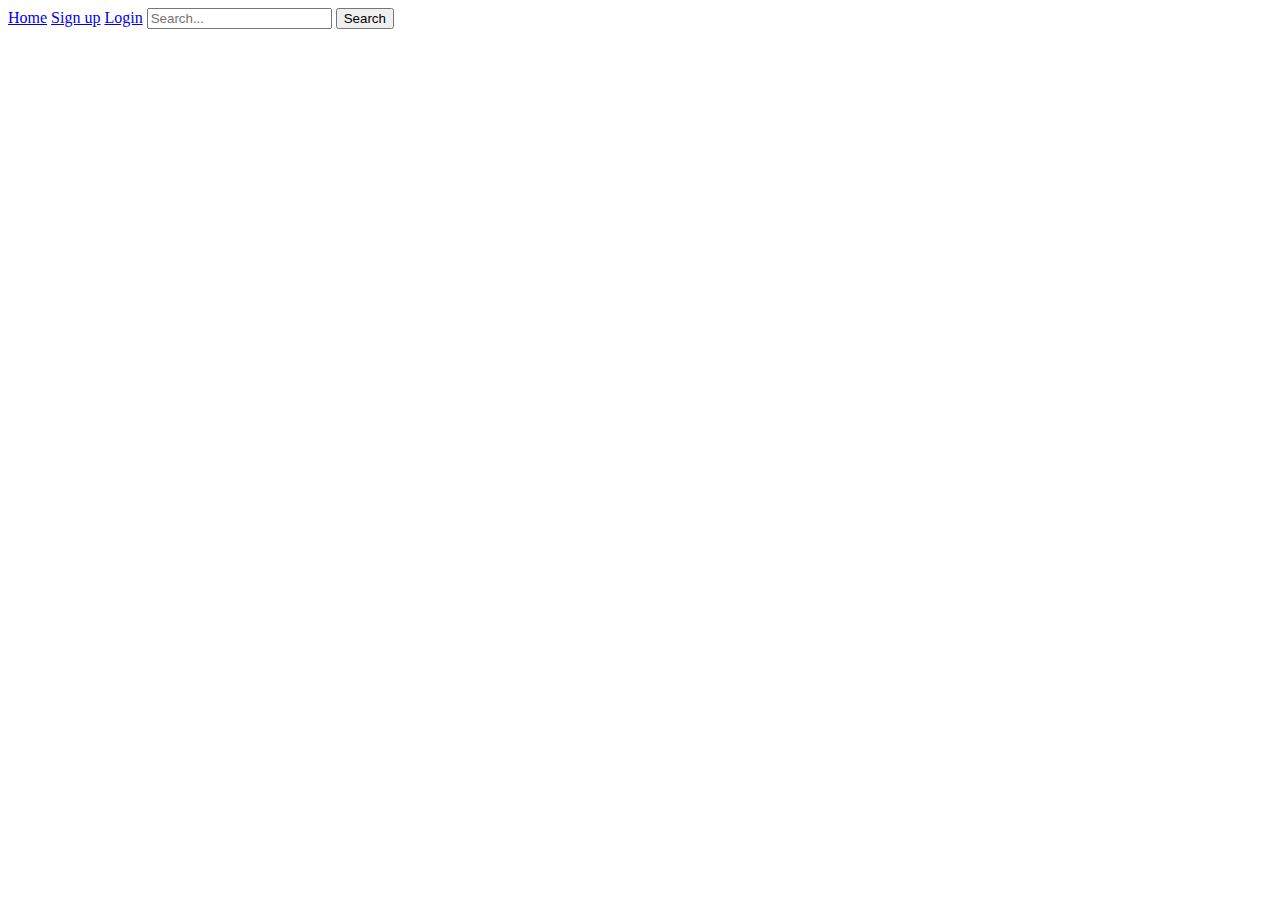
<file: index.html>
<!DOCTYPE html>
<html lang="en">
<head>
    <meta charset="UTF-8">
    <meta name="viewport" content="width=device-width, initial-scale=1.0">
    <title>Navigation Bar</title>
</head>
<body>
    <nav>
        <a href="#">Home</a>
        <a href="#">Sign up</a>
        <a href="#">Login</a>
        <input type="text" placeholder="Search...">
        <button>Search</button>
    </nav>
</body>
</html>
</file>
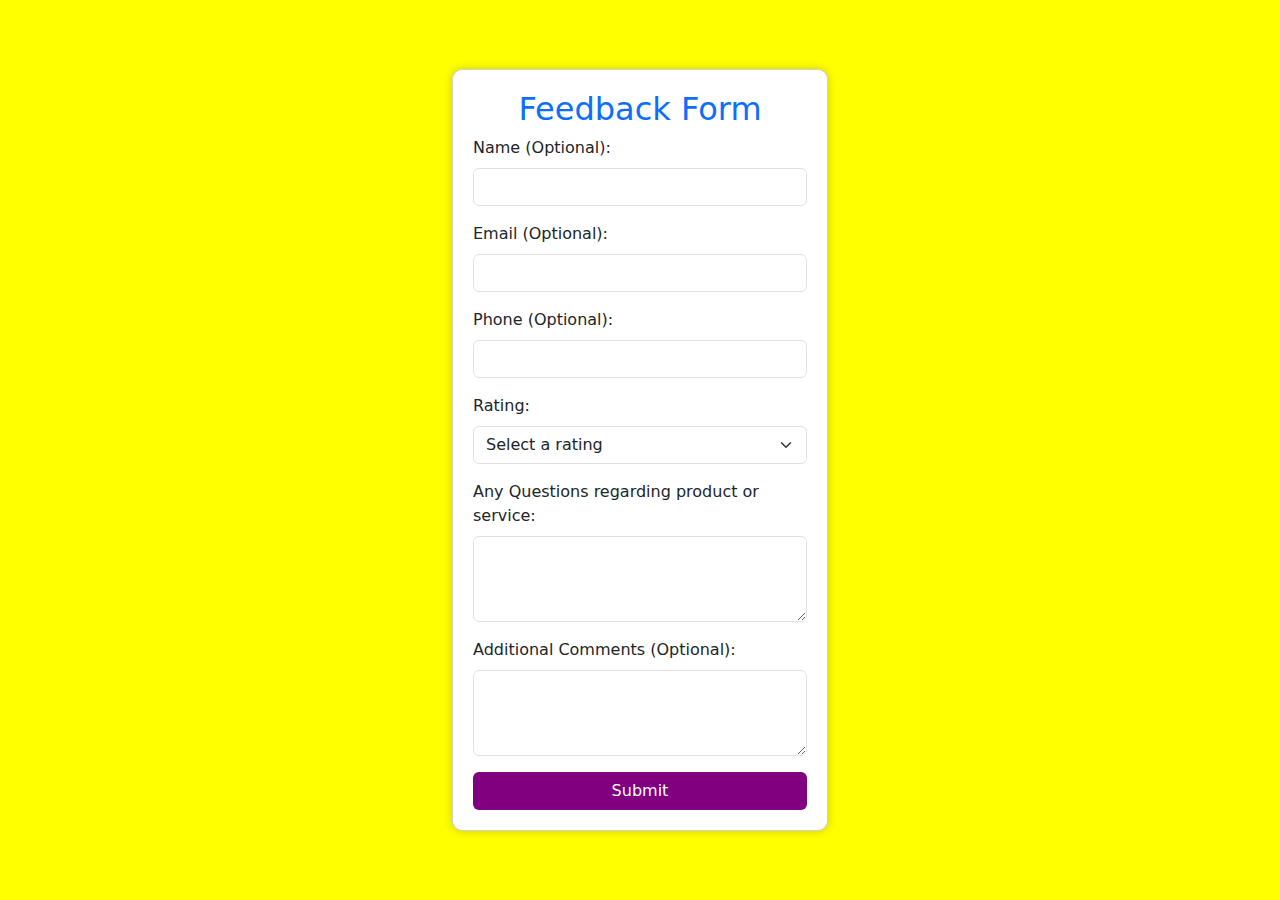
<file: feedbackform.html>
<!DOCTYPE html>
<html lang="en">
<head>
    <meta charset="UTF-8">
    <meta name="viewport" content="width=device-width, initial-scale=1.0">
    <title>Feedback Form</title>
    
    <!-- Bootstrap CDN -->
    <link href="https://cdn.jsdelivr.net/npm/bootstrap@5.3.0/dist/css/bootstrap.min.css" rel="stylesheet">

    <style>
        body {
            background-color: yellow; /* Yellow Background */
            display: flex;
            justify-content: center;
            align-items: center;
            height: 100vh;
        }
        .container {
            max-width: 400px;
        }
        .card {
            padding: 20px;
            border-radius: 10px;
            box-shadow: 0px 0px 10px rgba(0, 0, 0, 0.2);
        }
        .btn-purple {
            background-color: purple;
            color: white;
        }
        .btn-purple:hover {
            background-color: darkviolet;
        }
    </style>
</head>
<body>

<div class="container">
    <div class="card">
        <h2 class="text-center text-primary">Feedback Form</h2>
        
        <form>
            <div class="mb-3">
                <label for="name" class="form-label">Name (Optional):</label>
                <input type="text" id="name" name="name" class="form-control">
            </div>

            <div class="mb-3">
                <label for="email" class="form-label">Email (Optional):</label>
                <input type="email" id="email" name="email" class="form-control">
            </div>

            <div class="mb-3">
                <label for="phone" class="form-label">Phone (Optional):</label>
                <input type="tel" id="phone" name="phone" class="form-control">
            </div>

            <div class="mb-3">
                <label for="rating" class="form-label">Rating:</label>
                <select id="rating" name="rating" class="form-select" required>
                    <option value="" disabled selected>Select a rating</option>
                    <option value="5">Excellent</option>
                    <option value="4">Very Good</option>
                    <option value="3">Good</option>
                    <option value="2">Fair</option>
                    <option value="1">Poor</option>
                </select>
            </div>

            <div class="mb-3">
                <label for="questions" class="form-label">Any Questions regarding product or service:</label>
                <textarea id="questions" name="questions" rows="3" class="form-control" required></textarea>
            </div>

            <div class="mb-3">
                <label for="comments" class="form-label">Additional Comments (Optional):</label>
                <textarea id="comments" name="comments" rows="3" class="form-control"></textarea>
            </div>

            <button type="submit" class="btn btn-purple w-100">Submit</button>
        </form>
    </div>
</div>

<!-- Bootstrap JS (Optional) -->
<script src="https://cdn.jsdelivr.net/npm/bootstrap@5.3.0/dist/js/bootstrap.bundle.min.js"></script>

</body>
</html>
</file>
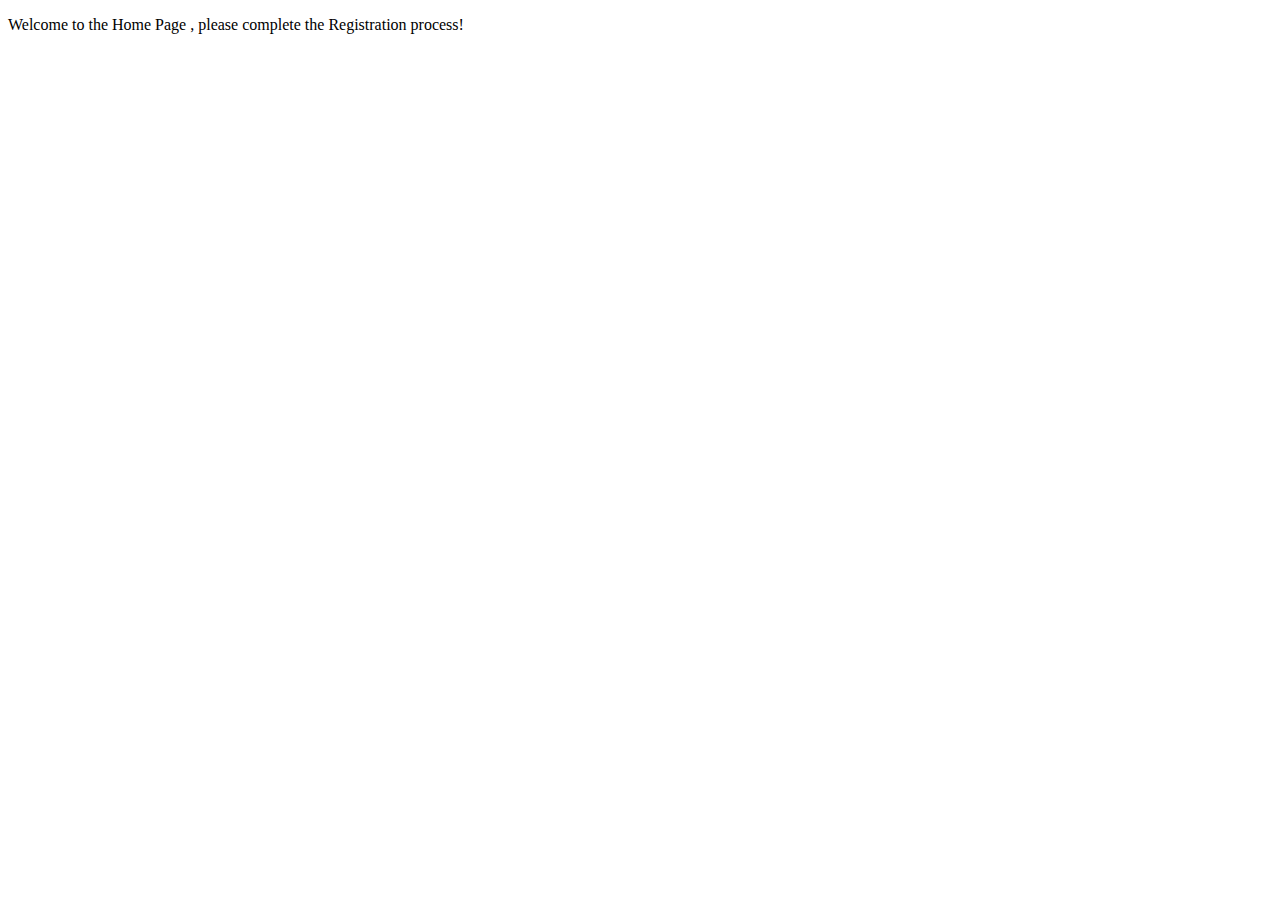
<file: home.html>
<!DOCTYPE html>
<html lang="en">
<head>
    <meta charset="UTF-8">
    <meta name="viewport" content="width=device-width, initial-scale=1.0">
    <title>Document</title>
</head>
<body>
    <p>Welcome to the Home Page , please complete the Registration process!</p>
</body>
</html>
</file>
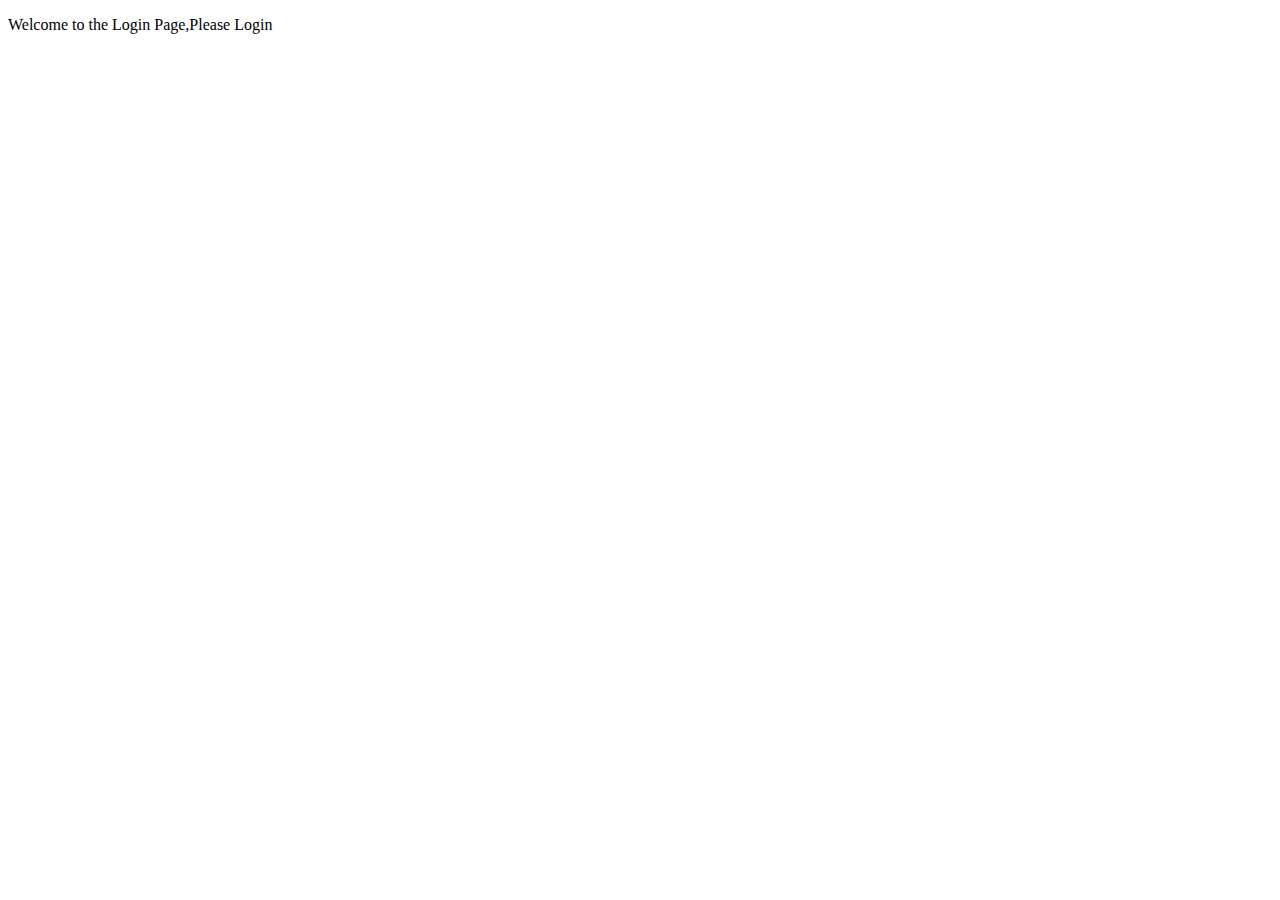
<file: login.html>
<!DOCTYPE html>
<html lang="en">
<head>
    <meta charset="UTF-8">
    <meta name="viewport" content="width=device-width, initial-scale=1.0">
    <title>Document</title>
</head>
<body>
    <P>Welcome to the Login Page,Please Login</P>
</body>
</html>
</file>
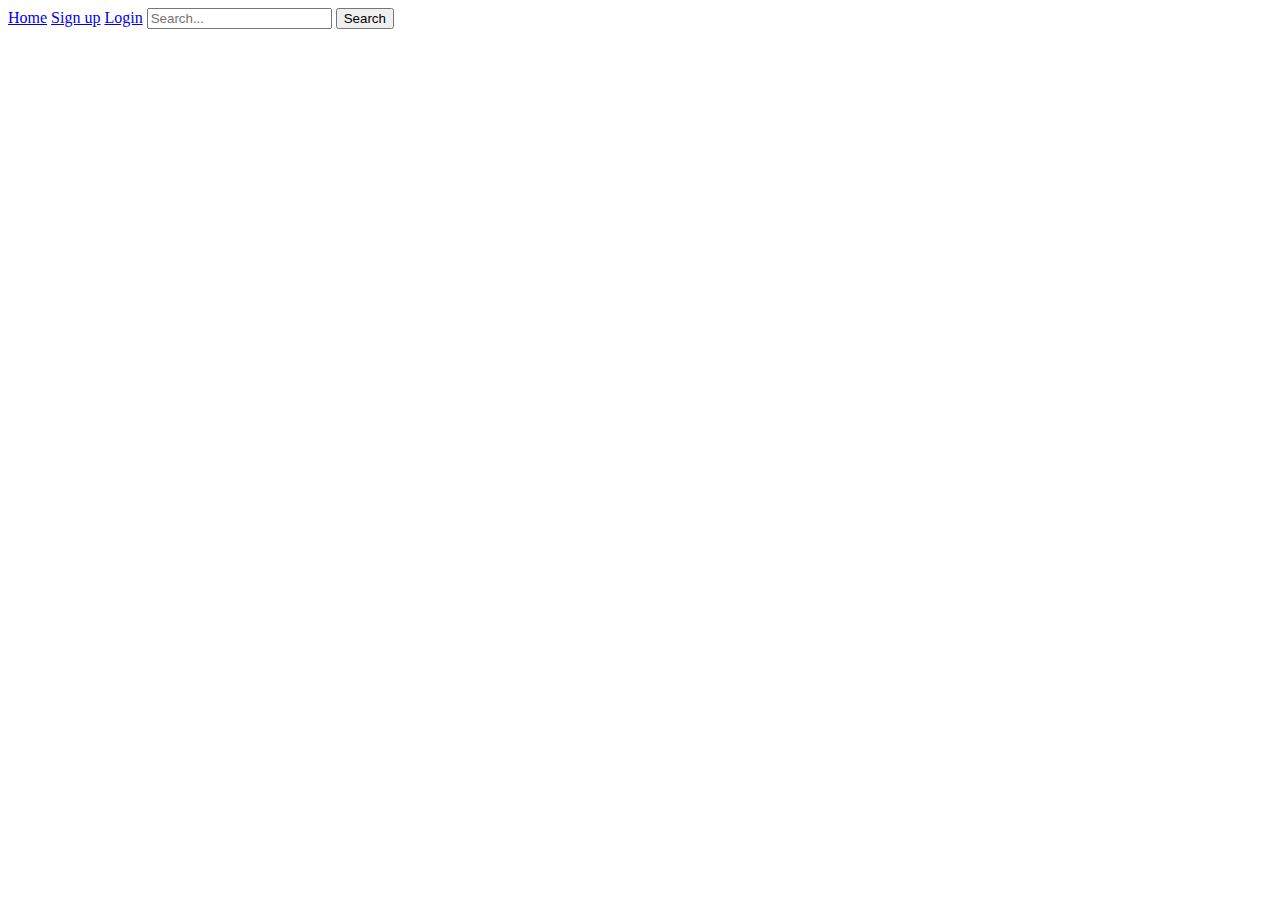
<file: navbar.html>
<!DOCTYPE html>
<html lang="en">
<head>
    <meta charset="UTF-8">
    <meta name="viewport" content="width=device-width, initial-scale=1.0">
    <title>Navigation Bar</title>
</head>
<body>
    <nav>
        <a href="home.html">Home</a>
        <a href="signup.html">Sign up</a>
        <a href="login.html">Login</a>
        <input type="text" placeholder="Search...">
        <button>Search</button>
    </nav>
</body>
</html>
</file>
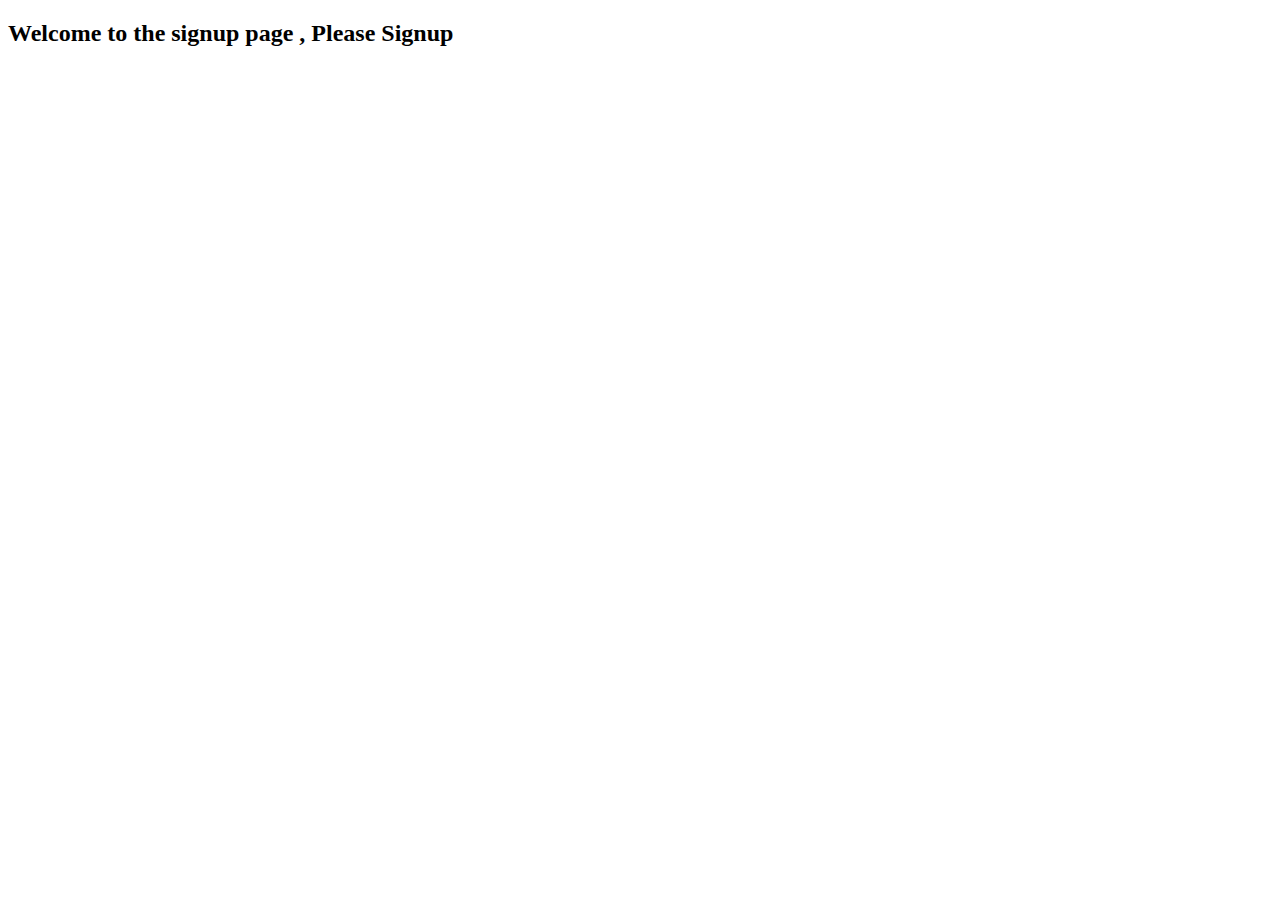
<file: signup.html>
<!DOCTYPE html>
<html lang="en">
<head>
    <meta charset="UTF-8">
    <meta name="viewport" content="width=device-width, initial-scale=1.0">
    <title>Document</title>
</head>
<body>
    <h2>Welcome to the signup page , Please Signup</h2>
</body>
</html>
</file>
